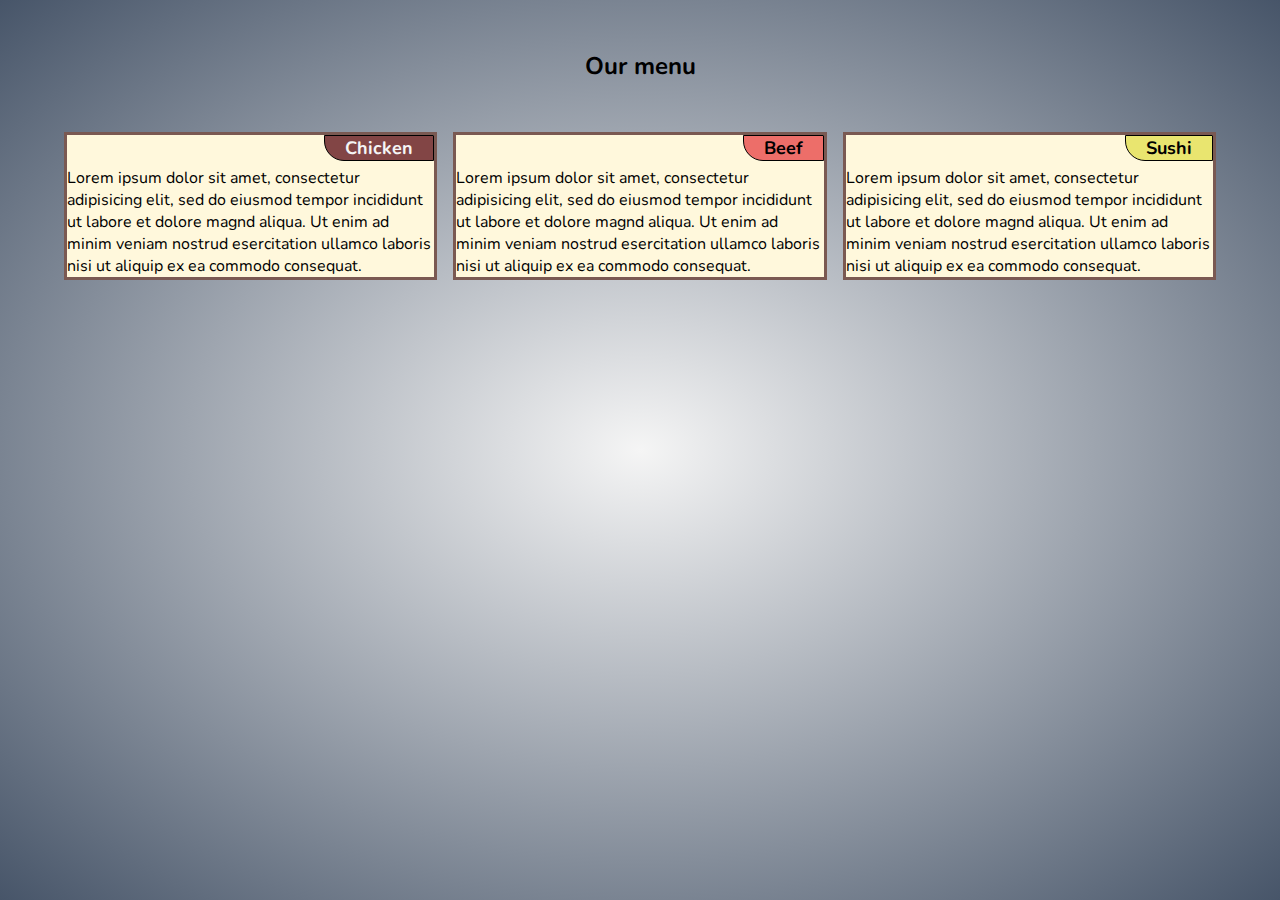
<file: Module2-solution/index.html>
<!DOCTYPE html>
<html lang="en">
<head>
    <meta charset="UTF-8">
    <meta http-equiv="X-UA-Compatible" content="ie=edge">
    <meta name="viewport" content="width=device-width, initial-scale=1.0">
    <title>Document</title>
    <link rel="stylesheet" href="styles.css">
</head>
<body>
    <div id="container">
        <h2>Our menu</h2>
        <div class="row">
            <div class="column">
                <div class="chicken">
                    <p class=" red position-1">Chicken</p>
                    <p>Lorem ipsum dolor sit amet, consectetur adipisicing elit, sed do 
                        eiusmod tempor incididunt ut labore et dolore magnd aliqua. Ut 
                        enim ad minim veniam nostrud esercitation ullamco laboris nisi
                        ut aliquip ex ea commodo consequat.
                    </p>
                </div>
                <div class="beef">
                    <p class="red position-2">Beef</p>
                    <p>Lorem ipsum dolor sit amet, consectetur adipisicing elit, sed do 
                        eiusmod tempor incididunt ut labore et dolore magnd aliqua. Ut 
                        enim ad minim veniam nostrud esercitation ullamco laboris nisi
                        ut aliquip ex ea commodo consequat.
                    </p>
                </div>
            </div>
            
            <div class="sushi">
                <p class="red position-3">Sushi</p>
                <p>Lorem ipsum dolor sit amet, consectetur adipisicing elit, sed do 
                    eiusmod tempor incididunt ut labore et dolore magnd aliqua. Ut 
                    enim ad minim veniam nostrud esercitation ullamco laboris nisi
                    ut aliquip ex ea commodo consequat.
                </p>
            </div>
        </div>
    </div>
</body>
</html>
</file>
<file: Module2-solution/styles.css>
@import url("https://fonts.googleapis.com/css2?family=Nunito&display=swap");

/* || RESET */
* {
    box-sizing: border-box;
    padding: 0;
    margin: 0;
}

/* || GENERAL STYLES */
body {
    display: flex;
    justify-content: center;
    font: 1rem "Nunito", sans-serif;
    min-height: 100vh;
    background-color: #475569;
    background-image: radial-gradient(whitesmoke, #475569);
   
}

#container {
    width: 90%;
    padding-top: 50px;
    position: absolute;
    display: flex;
    flex-direction: column;
    justify-content: center;
    align-items: center;
  
}

p {
    margin-top: 2rem;
}

.chicken, .beef, .sushi{
    width: 100%;
    background-color: cornsilk;
    border: 3px solid hsl(11, 20%, 40%);
    position: relative;
    /* display: flex;
    flex-direction: column;
    justify-content: center;
    align-items: center; */
}

.position-1, 
.position-2, 
.position-3{
    margin-top: 0;
    position: absolute;
    top: 0;
    right: 0;
    border: 1px solid black;
    padding: 0.1rem;
    font-size: 18px;
    font-weight: bold;
    border-radius: 0 0px 0 20px;
}

.red {
    text-align: center;
    padding: 0 20px 0 20px;
}

.position-1 {
    background-color: hsl(0, 31%, 39%);
    color: whitesmoke;
    
}
.position-2 {
    background-color: hsla(0, 78%, 61%, 0.815);
}

.position-3 {
    background-color: rgba(221, 218, 55, 0.658);
}


.row {
    position: relative;
    padding-top: 50px;
}

/* || For large screen */
@media (min-width: 992px){
   
   .row {
        column-count: 3;
        margin: auto;
        /* max-width: 1000px; */
        /* display: flex;
        justify-content: center;
        flex-flow: row wrap;
        padding: 1rem; */
    }
   
}

/* || For medium screen */
@media (min-width: 768px) and (max-width: 991px){
    .column {
        display: flex;
        column-count: 2;
        gap: 2rem;
   }

   .sushi {
    display: flex;
    margin-top: 20px;
    row-gap: 10rem;
   }

   /* .column {
        display: flex;
        justify-content: center;
        flex-flow: column wrap;
        flex-flow: row wrap;
        padding: 1rem;
    } */
}

/* || For small screen */
@media (max-width:767px) {
    .chicken, 
    .beef,
    .sushi{
        margin-bottom: 1.5rem;

       
    }
}
</file>
